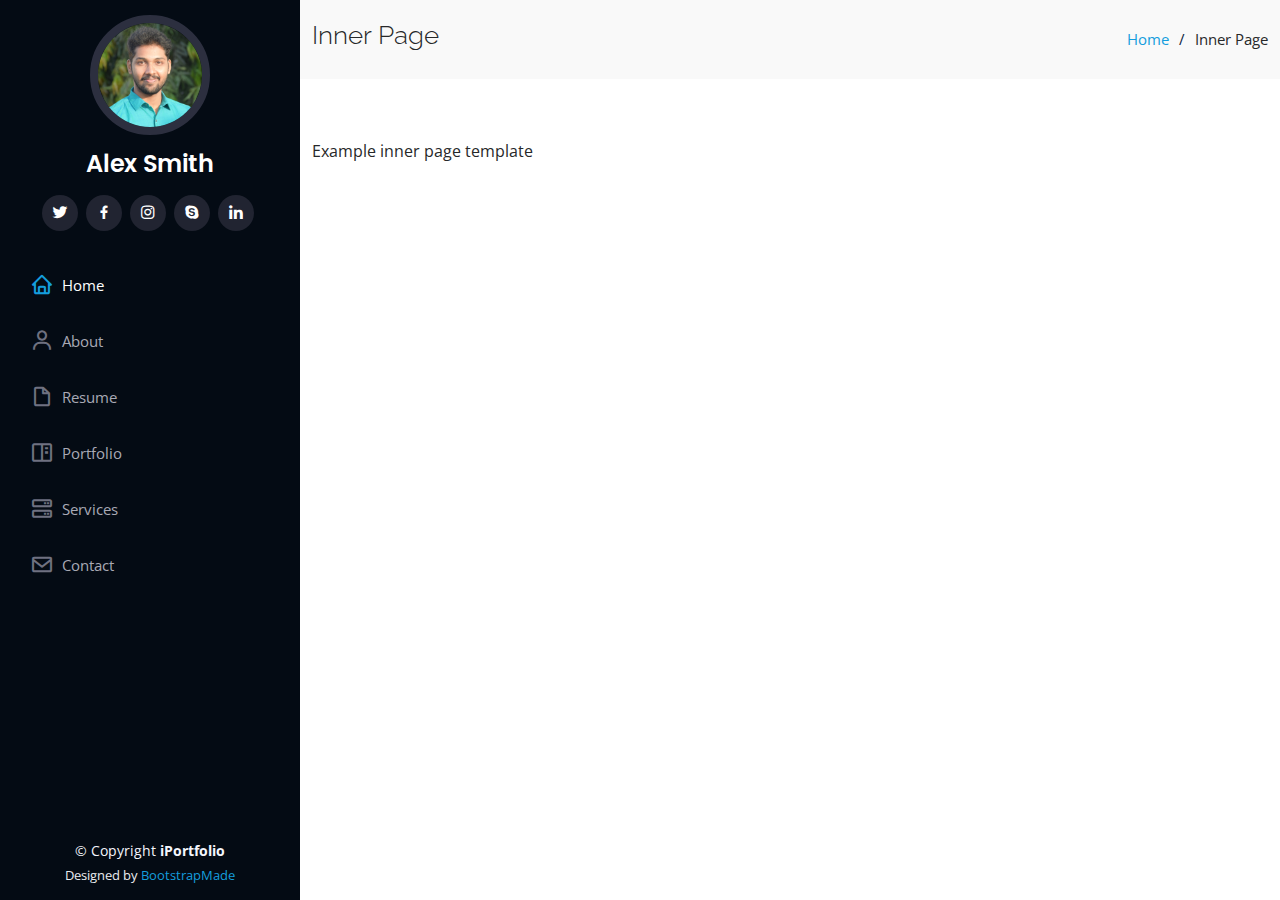
<file: inner-page.html>
<!DOCTYPE html>
<html lang="en">

<head>
  <meta charset="utf-8">
  <meta content="width=device-width, initial-scale=1.0" name="viewport">

  <title>Inner Page - iPortfolio Bootstrap Template</title>
  <meta content="" name="description">
  <meta content="" name="keywords">

  <!-- Favicons -->
  <link href="assets/img/favicon.png" rel="icon">
  <link href="assets/img/apple-touch-icon.png" rel="apple-touch-icon">

  <!-- Google Fonts -->
  <link href="https://fonts.googleapis.com/css?family=Open+Sans:300,300i,400,400i,600,600i,700,700i|Raleway:300,300i,400,400i,500,500i,600,600i,700,700i|Poppins:300,300i,400,400i,500,500i,600,600i,700,700i" rel="stylesheet">

  <!-- Vendor CSS Files -->
  <link href="assets/vendor/aos/aos.css" rel="stylesheet">
  <link href="assets/vendor/bootstrap/css/bootstrap.min.css" rel="stylesheet">
  <link href="assets/vendor/bootstrap-icons/bootstrap-icons.css" rel="stylesheet">
  <link href="assets/vendor/boxicons/css/boxicons.min.css" rel="stylesheet">
  <link href="assets/vendor/glightbox/css/glightbox.min.css" rel="stylesheet">
  <link href="assets/vendor/swiper/swiper-bundle.min.css" rel="stylesheet">

  <!-- Template Main CSS File -->
  <link href="assets/css/style.css" rel="stylesheet">

  <!-- =======================================================
  * Template Name: iPortfolio - v3.3.0
  * Template URL: https://bootstrapmade.com/iportfolio-bootstrap-portfolio-websites-template/
  * Author: BootstrapMade.com
  * License: https://bootstrapmade.com/license/
  ======================================================== -->
</head>

<body>

  <!-- ======= Mobile nav toggle button ======= -->
  <i class="bi bi-list mobile-nav-toggle d-xl-none"></i>

  <!-- ======= Header ======= -->
  <header id="header">
    <div class="d-flex flex-column">

      <div class="profile">
        <img src="assets/img/profile-img.jpg" alt="" class="img-fluid rounded-circle">
        <h1 class="text-light"><a href="index.html">Alex Smith</a></h1>
        <div class="social-links mt-3 text-center">
          <a href="#" class="twitter"><i class="bx bxl-twitter"></i></a>
          <a href="#" class="facebook"><i class="bx bxl-facebook"></i></a>
          <a href="#" class="instagram"><i class="bx bxl-instagram"></i></a>
          <a href="#" class="google-plus"><i class="bx bxl-skype"></i></a>
          <a href="#" class="linkedin"><i class="bx bxl-linkedin"></i></a>
        </div>
      </div>

      <nav id="navbar" class="nav-menu navbar">
        <ul>
          <li><a href="#hero" class="nav-link scrollto active"><i class="bx bx-home"></i> <span>Home</span></a></li>
          <li><a href="#about" class="nav-link scrollto"><i class="bx bx-user"></i> <span>About</span></a></li>
          <li><a href="#resume" class="nav-link scrollto"><i class="bx bx-file-blank"></i> <span>Resume</span></a></li>
          <li><a href="#portfolio" class="nav-link scrollto"><i class="bx bx-book-content"></i> <span>Portfolio</span></a></li>
          <li><a href="#services" class="nav-link scrollto"><i class="bx bx-server"></i> <span>Services</span></a></li>
          <li><a href="#contact" class="nav-link scrollto"><i class="bx bx-envelope"></i> <span>Contact</span></a></li>
        </ul>
      </nav><!-- .nav-menu -->
    </div>
  </header><!-- End Header -->

  <main id="main">

    <!-- ======= Breadcrumbs ======= -->
    <section class="breadcrumbs">
      <div class="container">

        <div class="d-flex justify-content-between align-items-center">
          <h2>Inner Page</h2>
          <ol>
            <li><a href="index.html">Home</a></li>
            <li>Inner Page</li>
          </ol>
        </div>

      </div>
    </section><!-- End Breadcrumbs -->

    <section class="inner-page">
      <div class="container">
        <p>
          Example inner page template
        </p>
      </div>
    </section>

  </main><!-- End #main -->

  <!-- ======= Footer ======= -->
  <footer id="footer">
    <div class="container">
      <div class="copyright">
        &copy; Copyright <strong><span>iPortfolio</span></strong>
      </div>
      <div class="credits">
        <!-- All the links in the footer should remain intact. -->
        <!-- You can delete the links only if you purchased the pro version. -->
        <!-- Licensing information: https://bootstrapmade.com/license/ -->
        <!-- Purchase the pro version with working PHP/AJAX contact form: https://bootstrapmade.com/iportfolio-bootstrap-portfolio-websites-template/ -->
        Designed by <a href="https://bootstrapmade.com/">BootstrapMade</a>
      </div>
    </div>
  </footer><!-- End  Footer -->

  <a href="#" class="back-to-top d-flex align-items-center justify-content-center"><i class="bi bi-arrow-up-short"></i></a>

  <!-- Vendor JS Files -->
  <script src="assets/vendor/aos/aos.js"></script>
  <script src="assets/vendor/bootstrap/js/bootstrap.bundle.min.js"></script>
  <script src="assets/vendor/glightbox/js/glightbox.min.js"></script>
  <script src="assets/vendor/isotope-layout/isotope.pkgd.min.js"></script>
  <script src="assets/vendor/php-email-form/validate.js"></script>
  <script src="assets/vendor/purecounter/purecounter.js"></script>
  <script src="assets/vendor/swiper/swiper-bundle.min.js"></script>
  <script src="assets/vendor/typed.js/typed.min.js"></script>
  <script src="assets/vendor/waypoints/noframework.waypoints.js"></script>

  <!-- Template Main JS File -->
  <script src="assets/js/main.js"></script>

</body>

</html>
</file>
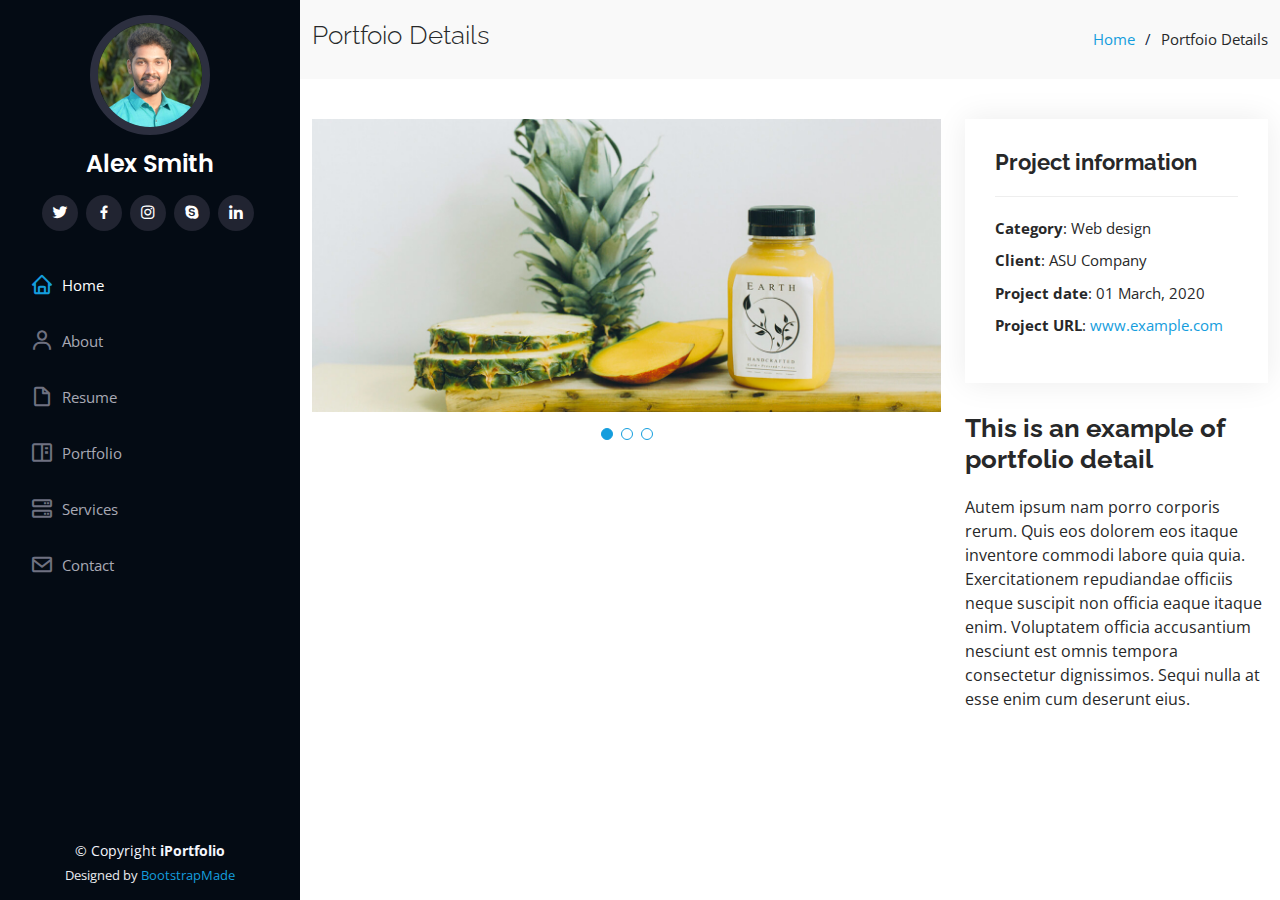
<file: portfolio-details.html>
<!DOCTYPE html>
<html lang="en">

<head>
  <meta charset="utf-8">
  <meta content="width=device-width, initial-scale=1.0" name="viewport">

  <title>Portfolio Details - iPortfolio Bootstrap Template</title>
  <meta content="" name="description">
  <meta content="" name="keywords">

  <!-- Favicons -->
  <link href="assets/img/favicon.png" rel="icon">
  <link href="assets/img/apple-touch-icon.png" rel="apple-touch-icon">

  <!-- Google Fonts -->
  <link href="https://fonts.googleapis.com/css?family=Open+Sans:300,300i,400,400i,600,600i,700,700i|Raleway:300,300i,400,400i,500,500i,600,600i,700,700i|Poppins:300,300i,400,400i,500,500i,600,600i,700,700i" rel="stylesheet">

  <!-- Vendor CSS Files -->
  <link href="assets/vendor/aos/aos.css" rel="stylesheet">
  <link href="assets/vendor/bootstrap/css/bootstrap.min.css" rel="stylesheet">
  <link href="assets/vendor/bootstrap-icons/bootstrap-icons.css" rel="stylesheet">
  <link href="assets/vendor/boxicons/css/boxicons.min.css" rel="stylesheet">
  <link href="assets/vendor/glightbox/css/glightbox.min.css" rel="stylesheet">
  <link href="assets/vendor/swiper/swiper-bundle.min.css" rel="stylesheet">

  <!-- Template Main CSS File -->
  <link href="assets/css/style.css" rel="stylesheet">

  <!-- =======================================================
  * Template Name: iPortfolio - v3.3.0
  * Template URL: https://bootstrapmade.com/iportfolio-bootstrap-portfolio-websites-template/
  * Author: BootstrapMade.com
  * License: https://bootstrapmade.com/license/
  ======================================================== -->
</head>

<body>

  <!-- ======= Mobile nav toggle button ======= -->
  <i class="bi bi-list mobile-nav-toggle d-xl-none"></i>

  <!-- ======= Header ======= -->
  <header id="header">
    <div class="d-flex flex-column">

      <div class="profile">
        <img src="assets/img/profile-img.jpg" alt="" class="img-fluid rounded-circle">
        <h1 class="text-light"><a href="index.html">Alex Smith</a></h1>
        <div class="social-links mt-3 text-center">
          <a href="#" class="twitter"><i class="bx bxl-twitter"></i></a>
          <a href="#" class="facebook"><i class="bx bxl-facebook"></i></a>
          <a href="#" class="instagram"><i class="bx bxl-instagram"></i></a>
          <a href="#" class="google-plus"><i class="bx bxl-skype"></i></a>
          <a href="#" class="linkedin"><i class="bx bxl-linkedin"></i></a>
        </div>
      </div>

      <nav id="navbar" class="nav-menu navbar">
        <ul>
          <li><a href="#hero" class="nav-link scrollto active"><i class="bx bx-home"></i> <span>Home</span></a></li>
          <li><a href="#about" class="nav-link scrollto"><i class="bx bx-user"></i> <span>About</span></a></li>
          <li><a href="#resume" class="nav-link scrollto"><i class="bx bx-file-blank"></i> <span>Resume</span></a></li>
          <li><a href="#portfolio" class="nav-link scrollto"><i class="bx bx-book-content"></i> <span>Portfolio</span></a></li>
          <li><a href="#services" class="nav-link scrollto"><i class="bx bx-server"></i> <span>Services</span></a></li>
          <li><a href="#contact" class="nav-link scrollto"><i class="bx bx-envelope"></i> <span>Contact</span></a></li>
        </ul>
      </nav><!-- .nav-menu -->
    </div>
  </header><!-- End Header -->

  <main id="main">

    <!-- ======= Breadcrumbs ======= -->
    <section id="breadcrumbs" class="breadcrumbs">
      <div class="container">

        <div class="d-flex justify-content-between align-items-center">
          <h2>Portfoio Details</h2>
          <ol>
            <li><a href="index.html">Home</a></li>
            <li>Portfoio Details</li>
          </ol>
        </div>

      </div>
    </section><!-- End Breadcrumbs -->

    <!-- ======= Portfolio Details Section ======= -->
    <section id="portfolio-details" class="portfolio-details">
      <div class="container">

        <div class="row gy-4">

          <div class="col-lg-8">
            <div class="portfolio-details-slider swiper-container">
              <div class="swiper-wrapper align-items-center">

                <div class="swiper-slide">
                  <img src="assets/img/portfolio/portfolio-details-1.jpg" alt="">
                </div>

                <div class="swiper-slide">
                  <img src="assets/img/portfolio/portfolio-details-2.jpg" alt="">
                </div>

                <div class="swiper-slide">
                  <img src="assets/img/portfolio/portfolio-details-3.jpg" alt="">
                </div>

              </div>
              <div class="swiper-pagination"></div>
            </div>
          </div>

          <div class="col-lg-4">
            <div class="portfolio-info">
              <h3>Project information</h3>
              <ul>
                <li><strong>Category</strong>: Web design</li>
                <li><strong>Client</strong>: ASU Company</li>
                <li><strong>Project date</strong>: 01 March, 2020</li>
                <li><strong>Project URL</strong>: <a href="#">www.example.com</a></li>
              </ul>
            </div>
            <div class="portfolio-description">
              <h2>This is an example of portfolio detail</h2>
              <p>
                Autem ipsum nam porro corporis rerum. Quis eos dolorem eos itaque inventore commodi labore quia quia. Exercitationem repudiandae officiis neque suscipit non officia eaque itaque enim. Voluptatem officia accusantium nesciunt est omnis tempora consectetur dignissimos. Sequi nulla at esse enim cum deserunt eius.
              </p>
            </div>
          </div>

        </div>

      </div>
    </section><!-- End Portfolio Details Section -->

  </main><!-- End #main -->

  <!-- ======= Footer ======= -->
  <footer id="footer">
    <div class="container">
      <div class="copyright">
        &copy; Copyright <strong><span>iPortfolio</span></strong>
      </div>
      <div class="credits">
        <!-- All the links in the footer should remain intact. -->
        <!-- You can delete the links only if you purchased the pro version. -->
        <!-- Licensing information: https://bootstrapmade.com/license/ -->
        <!-- Purchase the pro version with working PHP/AJAX contact form: https://bootstrapmade.com/iportfolio-bootstrap-portfolio-websites-template/ -->
        Designed by <a href="https://bootstrapmade.com/">BootstrapMade</a>
      </div>
    </div>
  </footer><!-- End  Footer -->

  <a href="#" class="back-to-top d-flex align-items-center justify-content-center"><i class="bi bi-arrow-up-short"></i></a>

  <!-- Vendor JS Files -->
  <script src="assets/vendor/aos/aos.js"></script>
  <script src="assets/vendor/bootstrap/js/bootstrap.bundle.min.js"></script>
  <script src="assets/vendor/glightbox/js/glightbox.min.js"></script>
  <script src="assets/vendor/isotope-layout/isotope.pkgd.min.js"></script>
  <script src="assets/vendor/php-email-form/validate.js"></script>
  <script src="assets/vendor/purecounter/purecounter.js"></script>
  <script src="assets/vendor/swiper/swiper-bundle.min.js"></script>
  <script src="assets/vendor/typed.js/typed.min.js"></script>
  <script src="assets/vendor/waypoints/noframework.waypoints.js"></script>

  <!-- Template Main JS File -->
  <script src="assets/js/main.js"></script>

</body>

</html>
</file>
<file: assets/css/style.css>
/**
* Template Name: iPortfolio - v3.3.0
* Template URL: https://bootstrapmade.com/iportfolio-bootstrap-portfolio-websites-template/
* Author: BootstrapMade.com
* License: https://bootstrapmade.com/license/
*/

/*--------------------------------------------------------------
# General
--------------------------------------------------------------*/
body {
  font-family: "Open Sans", sans-serif;
  color: #272829;
}

a {
  color: #149ddd;
  text-decoration: none;
}

a:hover {
  color: #37b3ed;
  text-decoration: none;
}

h1, h2, h3, h4, h5, h6 {
  font-family: "Raleway", sans-serif;
}

/*--------------------------------------------------------------
# Back to top button
--------------------------------------------------------------*/
.back-to-top {
  position: fixed;
  visibility: hidden;
  opacity: 0;
  right: 15px;
  bottom: 15px;
  z-index: 996;
  background: #149ddd;
  width: 40px;
  height: 40px;
  border-radius: 50px;
  transition: all 0.4s;
}

.back-to-top i {
  font-size: 28px;
  color: #fff;
  line-height: 0;
}

.back-to-top:hover {
  background: #2eafec;
  color: #fff;
}

.back-to-top.active {
  visibility: visible;
  opacity: 1;
}

/*--------------------------------------------------------------
# Header
--------------------------------------------------------------*/
#header {
  position: fixed;
  top: 0;
  left: 0;
  bottom: 0;
  width: 300px;
  transition: all ease-in-out 0.5s;
  z-index: 9997;
  transition: all 0.5s;
  padding: 0 15px;
  background: #040b14;
  overflow-y: auto;
}

#header .profile img {
  margin: 15px auto;
  display: block;
  width: 120px;
  border: 8px solid #2c2f3f;
}

#header .profile h1 {
  font-size: 24px;
  margin: 0;
  padding: 0;
  font-weight: 600;
  -moz-text-align-last: center;
  text-align-last: center;
  font-family: "Poppins", sans-serif;
}

#header .profile h1 a, #header .profile h1 a:hover {
  color: #fff;
  text-decoration: none;
}

#header .profile .social-links a {
  font-size: 18px;
  display: inline-block;
  background: #212431;
  color: #fff;
  line-height: 1;
  padding: 8px 0;
  margin-right: 4px;
  border-radius: 50%;
  text-align: center;
  width: 36px;
  height: 36px;
  transition: 0.3s;
}

#header .profile .social-links a:hover {
  background: #149ddd;
  color: #fff;
  text-decoration: none;
}

#main {
  margin-left: 300px;
}

@media (max-width: 1199px) {
  #header {
    left: -300px;
  }
  #main {
    margin-left: 0;
  }
}

/*--------------------------------------------------------------
# Navigation Menu
--------------------------------------------------------------*/
/* Desktop Navigation */
.nav-menu {
  padding: 30px 0 0 0;
}

.nav-menu * {
  margin: 0;
  padding: 0;
  list-style: none;
}

.nav-menu > ul > li {
  position: relative;
  white-space: nowrap;
}

.nav-menu a, .nav-menu a:focus {
  display: flex;
  align-items: center;
  color: #a8a9b4;
  padding: 12px 15px;
  margin-bottom: 8px;
  transition: 0.3s;
  font-size: 15px;
}

.nav-menu a i, .nav-menu a:focus i {
  font-size: 24px;
  padding-right: 8px;
  color: #6f7180;
}

.nav-menu a:hover, .nav-menu .active, .nav-menu .active:focus, .nav-menu li:hover > a {
  text-decoration: none;
  color: #fff;
}

.nav-menu a:hover i, .nav-menu .active i, .nav-menu .active:focus i, .nav-menu li:hover > a i {
  color: #149ddd;
}

/* Mobile Navigation */
.mobile-nav-toggle {
  position: fixed;
  right: 15px;
  top: 15px;
  z-index: 9998;
  border: 0;
  font-size: 24px;
  transition: all 0.4s;
  outline: none !important;
  background-color: #149ddd;
  color: #fff;
  width: 40px;
  height: 40px;
  display: inline-flex;
  align-items: center;
  justify-content: center;
  line-height: 0;
  border-radius: 50px;
  cursor: pointer;
}

.mobile-nav-active {
  overflow: hidden;
}

.mobile-nav-active #header {
  left: 0;
}

/*--------------------------------------------------------------
# Hero Section
--------------------------------------------------------------*/
#hero {
  width: 100%;
  height: 100vh;
  background: url("../img/hero-bg.jpg") top center;
  background-size: cover;
}

#hero:before {
  content: "";
  background: rgba(5, 13, 24, 0.3);
  position: absolute;
  bottom: 0;
  top: 0;
  left: 0;
  right: 0;
  z-index: 1;
}

#hero .hero-container {
  position: relative;
  z-index: 2;
  min-width: 300px;
}

#hero h1 {
  margin: 0 0 10px 0;
  font-size: 64px;
  font-weight: 700;
  line-height: 56px;
  color: #fff;
}

#hero p {
  color: #fff;
  margin-bottom: 50px;
  font-size: 26px;
  font-family: "Poppins", sans-serif;
}

#hero p span {
  color: #fff;
  padding-bottom: 4px;
  letter-spacing: 1px;
  border-bottom: 3px solid #149ddd;
}

@media (min-width: 1024px) {
  #hero {
    background-attachment: fixed;
  }
}

@media (max-width: 768px) {
  #hero h1 {
    font-size: 28px;
    line-height: 36px;
  }
  #hero h2 {
    font-size: 18px;
    line-height: 24px;
    margin-bottom: 30px;
  }
}

/*--------------------------------------------------------------
# Sections General
--------------------------------------------------------------*/
section {
  padding: 60px 0;
  overflow: hidden;
}

.section-bg {
  background: #f5f8fd;
}

.section-title {
  padding-bottom: 30px;
}

.section-title h2 {
  font-size: 32px;
  font-weight: bold;
  margin-bottom: 20px;
  padding-bottom: 20px;
  position: relative;
  color: #173b6c;
}

.section-title h2::after {
  content: '';
  position: absolute;
  display: block;
  width: 50px;
  height: 3px;
  background: #149ddd;
  bottom: 0;
  left: 0;
}

.section-title p {
  margin-bottom: 0;
}

/*--------------------------------------------------------------
# About
--------------------------------------------------------------*/
.about .content h3 {
  font-weight: 700;
  font-size: 26px;
  color: #173b6c;
}

.about .content ul {
  list-style: none;
  padding: 0;
}

.about .content ul li {
  margin-bottom: 20px;
  display: flex;
  align-items: center;
}

.about .content ul strong {
  margin-right: 10px;
}

.about .content ul i {
  font-size: 16px;
  margin-right: 5px;
  color: #149ddd;
  line-height: 0;
}

.about .content p:last-child {
  margin-bottom: 0;
}

/*--------------------------------------------------------------
# Facts
--------------------------------------------------------------*/
.facts {
  padding-bottom: 30px;
}

.facts .count-box {
  padding: 30px;
  width: 100%;
}

.facts .count-box i {
  display: block;
  font-size: 44px;
  color: #149ddd;
  float: left;
  line-height: 0;
}

.facts .count-box span {
  font-size: 48px;
  line-height: 40px;
  display: block;
  font-weight: 700;
  color: #050d18;
  margin-left: 60px;
}

.facts .count-box p {
  padding: 15px 0 0 0;
  margin: 0 0 0 60px;
  font-family: "Raleway", sans-serif;
  font-size: 14px;
  color: #122f57;
}

.facts .count-box a {
  font-weight: 600;
  display: block;
  margin-top: 20px;
  color: #122f57;
  font-size: 15px;
  font-family: "Poppins", sans-serif;
  transition: ease-in-out 0.3s;
}

.facts .count-box a:hover {
  color: #1f5297;
}

/*--------------------------------------------------------------
# Akills
--------------------------------------------------------------*/
.skills .progress {
  height: 60px;
  display: block;
  background: none;
  border-radius: 0;
}

.skills .progress .skill {
  padding: 0;
  margin: 0 0 6px 0;
  text-transform: uppercase;
  display: block;
  font-weight: 600;
  font-family: "Poppins", sans-serif;
  color: #050d18;
}

.skills .progress .skill .val {
  float: right;
  font-style: normal;
}

.skills .progress-bar-wrap {
  background: #dce8f8;
  height: 10px;
}

.skills .progress-bar {
  width: 1px;
  height: 10px;
  transition: .9s;
  background-color: #149ddd;
}

/*--------------------------------------------------------------
# Resume
--------------------------------------------------------------*/
/* .resume .resume-title {
  font-size: 26px;
  font-weight: 700;
  margin-top: 20px;
  margin-bottom: 20px;
  color: #050d18;
}

.resume .resume-item {
  padding: 0 0 20px 20px;
  margin-top: -2px;
  border-left: 2px solid #1f5297;
  position: relative;
}

.resume .resume-item h4 {
  line-height: 18px;
  font-size: 18px;
  font-weight: 600;
  text-transform: uppercase;
  font-family: "Poppins", sans-serif;
  color: #050d18;
  margin-bottom: 10px;
}

.resume .resume-item h5 {
  font-size: 16px;
  background: #e4edf9;
  padding: 5px 15px;
  display: inline-block;
  font-weight: 600;
  margin-bottom: 10px;
}

.resume .resume-item ul {
  padding-left: 20px;
}

.resume .resume-item ul li {
  padding-bottom: 10px;
}

.resume .resume-item:last-child {
  padding-bottom: 0;
}

.resume .resume-item::before {
  content: "";
  position: absolute;
  width: 16px;
  height: 16px;
  border-radius: 50px;
  left: -9px;
  top: 0;
  background: #fff;
  border: 2px solid #1f5297;
} */


/*--------------------------------------------------------------
# Education
--------------------------------------------------------------*/
/* .education .education-title {
  font-size: 26px;
  font-weight: 700;
  margin-top: 20px;
  margin-bottom: 20px;
  color: #050d18;
}

.education .education-item {
  padding: 0 0 20px 20px;
  margin-top: -2px;
  border-left: 2px solid #1f5297;
  position: relative;
}

.education .education-item h4 {
  line-height: 18px;
  font-size: 18px;
  font-weight: 600;
  text-transform: uppercase;
  font-family: "Poppins", sans-serif;
  color: #050d18;
  margin-bottom: 10px;
}

.education .education-item h5 {
  font-size: 16px;
  background: #e4edf9;
  padding: 5px 15px;
  display: inline-block;
  font-weight: 600;
  margin-bottom: 10px;
}

.education .education-item ul {
  padding-left: 20px;
}

.education .education-item ul li {
  padding-bottom: 10px;
}

.education .education-item:last-child {
  padding-bottom: 0;
}

.education .education-item::before {
  content: "";
  position: absolute;
  width: 16px;
  height: 16px;
  border-radius: 50px;
  left: -9px;
  top: 0;
  background: #fff;
  border: 2px solid #1f5297;
}
 */
/*--------------------------------------------------------------
# Portfolio
--------------------------------------------------------------*/
.portfolio .portfolio-item {
  margin-bottom: 30px;
}

.portfolio #portfolio-flters {
  padding: 0;
  margin: 0 auto 35px auto;
  list-style: none;
  text-align: center;
  background: #fff;
  border-radius: 50px;
  padding: 2px 15px;
}

.portfolio #portfolio-flters li {
  cursor: pointer;
  display: inline-block;
  padding: 10px 15px 8px 15px;
  font-size: 14px;
  font-weight: 600;
  line-height: 1;
  text-transform: uppercase;
  color: #272829;
  margin-bottom: 5px;
  transition: all 0.3s ease-in-out;
}

.portfolio #portfolio-flters li:hover, .portfolio #portfolio-flters li.filter-active {
  color: #149ddd;
}

.portfolio #portfolio-flters li:last-child {
  margin-right: 0;
}

.portfolio .portfolio-wrap {
  transition: 0.3s;
  position: relative;
  overflow: hidden;
  z-index: 1;
}

.portfolio .portfolio-wrap::before {
  content: "";
  background: rgba(255, 255, 255, 0.5);
  position: absolute;
  left: 0;
  right: 0;
  top: 0;
  bottom: 0;
  transition: all ease-in-out 0.3s;
  z-index: 2;
  opacity: 0;
}

.portfolio .portfolio-wrap .portfolio-links {
  opacity: 1;
  left: 0;
  right: 0;
  bottom: -60px;
  z-index: 3;
  position: absolute;
  transition: all ease-in-out 0.3s;
  display: flex;
  justify-content: center;
}

.portfolio .portfolio-wrap .portfolio-links a {
  color: #fff;
  font-size: 28px;
  text-align: center;
  background: rgba(20, 157, 221, 0.75);
  transition: 0.3s;
  width: 50%;
}

.portfolio .portfolio-wrap .portfolio-links a:hover {
  background: rgba(20, 157, 221, 0.95);
}

.portfolio .portfolio-wrap .portfolio-links a + a {
  border-left: 1px solid #37b3ed;
}

.portfolio .portfolio-wrap:hover::before {
  top: 0;
  left: 0;
  right: 0;
  bottom: 0;
  opacity: 1;
}

.portfolio .portfolio-wrap:hover .portfolio-links {
  opacity: 1;
  bottom: 0;
}

/*--------------------------------------------------------------
# Portfolio Details
--------------------------------------------------------------*/
.portfolio-details {
  padding-top: 40px;
}

.portfolio-details .portfolio-details-slider img {
  width: 100%;
}

.portfolio-details .portfolio-details-slider .swiper-pagination {
  margin-top: 20px;
  position: relative;
}

.portfolio-details .portfolio-details-slider .swiper-pagination .swiper-pagination-bullet {
  width: 12px;
  height: 12px;
  background-color: #fff;
  opacity: 1;
  border: 1px solid #149ddd;
}

.portfolio-details .portfolio-details-slider .swiper-pagination .swiper-pagination-bullet-active {
  background-color: #149ddd;
}

.portfolio-details .portfolio-info {
  padding: 30px;
  box-shadow: 0px 0 30px rgba(5, 13, 24, 0.08);
}

.portfolio-details .portfolio-info h3 {
  font-size: 22px;
  font-weight: 700;
  margin-bottom: 20px;
  padding-bottom: 20px;
  border-bottom: 1px solid #eee;
}

.portfolio-details .portfolio-info ul {
  list-style: none;
  padding: 0;
  font-size: 15px;
}

.portfolio-details .portfolio-info ul li + li {
  margin-top: 10px;
}

.portfolio-details .portfolio-description {
  padding-top: 30px;
}

.portfolio-details .portfolio-description h2 {
  font-size: 26px;
  font-weight: 700;
  margin-bottom: 20px;
}

.portfolio-details .portfolio-description p {
  padding: 0;
}

/*--------------------------------------------------------------
# Services
--------------------------------------------------------------*/
.services .icon-box {
  margin-bottom: 20px;
}

.services .icon {
  float: left;
  display: flex;
  align-items: center;
  justify-content: center;
  width: 54px;
  height: 54px;
  background: #149ddd;
  border-radius: 50%;
  transition: 0.5s;
  border: 1px solid #149ddd;
}

.services .icon i {
  color: #fff;
  font-size: 24px;
  line-height: 0;
}

.services .icon-box:hover .icon {
  background: #fff;
}

.services .icon-box:hover .icon i {
  color: #149ddd;
}

.services .title {
  margin-left: 80px;
  font-weight: 700;
  margin-bottom: 15px;
  font-size: 18px;
}

.services .title a {
  color: #343a40;
}

.services .title a:hover {
  color: #149ddd;
}

.services .description {
  margin-left: 80px;
  line-height: 24px;
  font-size: 14px;
}

/*--------------------------------------------------------------
# Testimonials
--------------------------------------------------------------*/
.testimonials .testimonial-item {
  box-sizing: content-box;
  text-align: center;
  min-height: 320px;
}

.testimonials .testimonial-item .testimonial-img {
  width: 90px;
  border-radius: 50%;
  margin: 0 auto;
}

.testimonials .testimonial-item h3 {
  font-size: 18px;
  font-weight: bold;
  margin: 10px 0 5px 0;
  color: #111;
}

.testimonials .testimonial-item h4 {
  font-size: 14px;
  color: #999;
  margin: 0;
}

.testimonials .testimonial-item .quote-icon-left, .testimonials .testimonial-item .quote-icon-right {
  color: #c3e8fa;
  font-size: 26px;
}

.testimonials .testimonial-item .quote-icon-left {
  display: inline-block;
  left: -5px;
  position: relative;
}

.testimonials .testimonial-item .quote-icon-right {
  display: inline-block;
  right: -5px;
  position: relative;
  top: 10px;
}

.testimonials .testimonial-item p {
  font-style: italic;
  margin: 0 15px 15px 15px;
  padding: 20px;
  background: #fff;
  position: relative;
  margin-bottom: 35px;
  border-radius: 6px;
  box-shadow: 0px 2px 15px rgba(0, 0, 0, 0.1);
}

.testimonials .testimonial-item p::after {
  content: "";
  width: 0;
  height: 0;
  border-top: 20px solid #fff;
  border-right: 20px solid transparent;
  border-left: 20px solid transparent;
  position: absolute;
  bottom: -20px;
  left: calc(50% - 20px);
}

.testimonials .swiper-pagination {
  margin-top: 20px;
  position: relative;
}

.testimonials .swiper-pagination .swiper-pagination-bullet {
  width: 12px;
  height: 12px;
  background-color: #fff;
  opacity: 1;
  border: 1px solid #149ddd;
}

.testimonials .swiper-pagination .swiper-pagination-bullet-active {
  background-color: #149ddd;
}

/*--------------------------------------------------------------
# Contact
--------------------------------------------------------------*/
.contact {
  padding-bottom: 130px;
}

.contact .info {
  padding: 30px;
  background: #fff;
  width: 100%;
  box-shadow: 0 0 24px 0 rgba(0, 0, 0, 0.12);
}

.contact .info i {
  font-size: 20px;
  color: #149ddd;
  float: left;
  width: 44px;
  height: 44px;
  background: #dff3fc;
  display: flex;
  justify-content: center;
  align-items: center;
  border-radius: 50px;
  transition: all 0.3s ease-in-out;
}

.contact .info h4 {
  padding: 0 0 0 60px;
  font-size: 22px;
  font-weight: 600;
  margin-bottom: 5px;
  color: #050d18;
}

.contact .info p {
  padding: 0 0 10px 60px;
  margin-bottom: 20px;
  font-size: 14px;
  color: #173b6c;
}

.contact .info .email p {
  padding-top: 5px;
}

.contact .info .social-links {
  padding-left: 60px;
}

.contact .info .social-links a {
  font-size: 18px;
  display: inline-block;
  background: #333;
  color: #fff;
  line-height: 1;
  padding: 8px 0;
  border-radius: 50%;
  text-align: center;
  width: 36px;
  height: 36px;
  transition: 0.3s;
  margin-right: 10px;
}

.contact .info .social-links a:hover {
  background: #149ddd;
  color: #fff;
}

.contact .info .email:hover i, .contact .info .address:hover i, .contact .info .phone:hover i {
  background: #149ddd;
  color: #fff;
}

.contact .php-email-form {
  width: 100%;
  padding: 30px;
  background: #fff;
  box-shadow: 0 0 24px 0 rgba(0, 0, 0, 0.12);
}

.contact .php-email-form .form-group {
  padding-bottom: 8px;
}

.contact .php-email-form .validate {
  display: none;
  color: red;
  margin: 0 0 15px 0;
  font-weight: 400;
  font-size: 13px;
}

.contact .php-email-form .error-message {
  display: none;
  color: #fff;
  background: #ed3c0d;
  text-align: left;
  padding: 15px;
  font-weight: 600;
}

.contact .php-email-form .error-message br + br {
  margin-top: 25px;
}

.contact .php-email-form .sent-message {
  display: none;
  color: #fff;
  background: #18d26e;
  text-align: center;
  padding: 15px;
  font-weight: 600;
}

.contact .php-email-form .loading {
  display: none;
  background: #fff;
  text-align: center;
  padding: 15px;
}

.contact .php-email-form .loading:before {
  content: "";
  display: inline-block;
  border-radius: 50%;
  width: 24px;
  height: 24px;
  margin: 0 10px -6px 0;
  border: 3px solid #18d26e;
  border-top-color: #eee;
  -webkit-animation: animate-loading 1s linear infinite;
  animation: animate-loading 1s linear infinite;
}

.contact .php-email-form .form-group {
  margin-bottom: 15px;
}

.contact .php-email-form label {
  padding-bottom: 8px;
}

.contact .php-email-form input, .contact .php-email-form textarea {
  border-radius: 0;
  box-shadow: none;
  font-size: 14px;
}

.contact .php-email-form input {
  height: 44px;
}

.contact .php-email-form textarea {
  padding: 10px 15px;
}

.contact .php-email-form button[type="submit"] {
  background: #149ddd;
  border: 0;
  padding: 10px 24px;
  color: #fff;
  transition: 0.4s;
  border-radius: 4px;
}

.contact .php-email-form button[type="submit"]:hover {
  background: #37b3ed;
}

@-webkit-keyframes animate-loading {
  0% {
    transform: rotate(0deg);
  }
  100% {
    transform: rotate(360deg);
  }
}

@keyframes animate-loading {
  0% {
    transform: rotate(0deg);
  }
  100% {
    transform: rotate(360deg);
  }
}

/*--------------------------------------------------------------
# Breadcrumbs
--------------------------------------------------------------*/
.breadcrumbs {
  padding: 20px 0;
  background: #f9f9f9;
}

.breadcrumbs h2 {
  font-size: 26px;
  font-weight: 300;
}

.breadcrumbs ol {
  display: flex;
  flex-wrap: wrap;
  list-style: none;
  padding: 0;
  margin: 0;
  font-size: 15px;
}

.breadcrumbs ol li + li {
  padding-left: 10px;
}

.breadcrumbs ol li + li::before {
  display: inline-block;
  padding-right: 10px;
  color: #0e2442;
  content: "/";
}

@media (max-width: 768px) {
  .breadcrumbs .d-flex {
    display: block !important;
  }
  .breadcrumbs ol {
    display: block;
  }
  .breadcrumbs ol li {
    display: inline-block;
  }
}

/*--------------------------------------------------------------
# Footer
--------------------------------------------------------------*/
#footer {
  padding: 15px;
  color: #f4f6fd;
  font-size: 14px;
  position: fixed;
  left: 0;
  bottom: 0;
  width: 300px;
  z-index: 9999;
  background: #040b14;
}

#footer .copyright {
  text-align: center;
}

#footer .credits {
  padding-top: 5px;
  text-align: center;
  font-size: 13px;
  color: #eaebf0;
}

@media (max-width: 1199px) {
  #footer {
    position: static;
    width: auto;
    padding-right: 20px 15px;
  }
}
</file>
